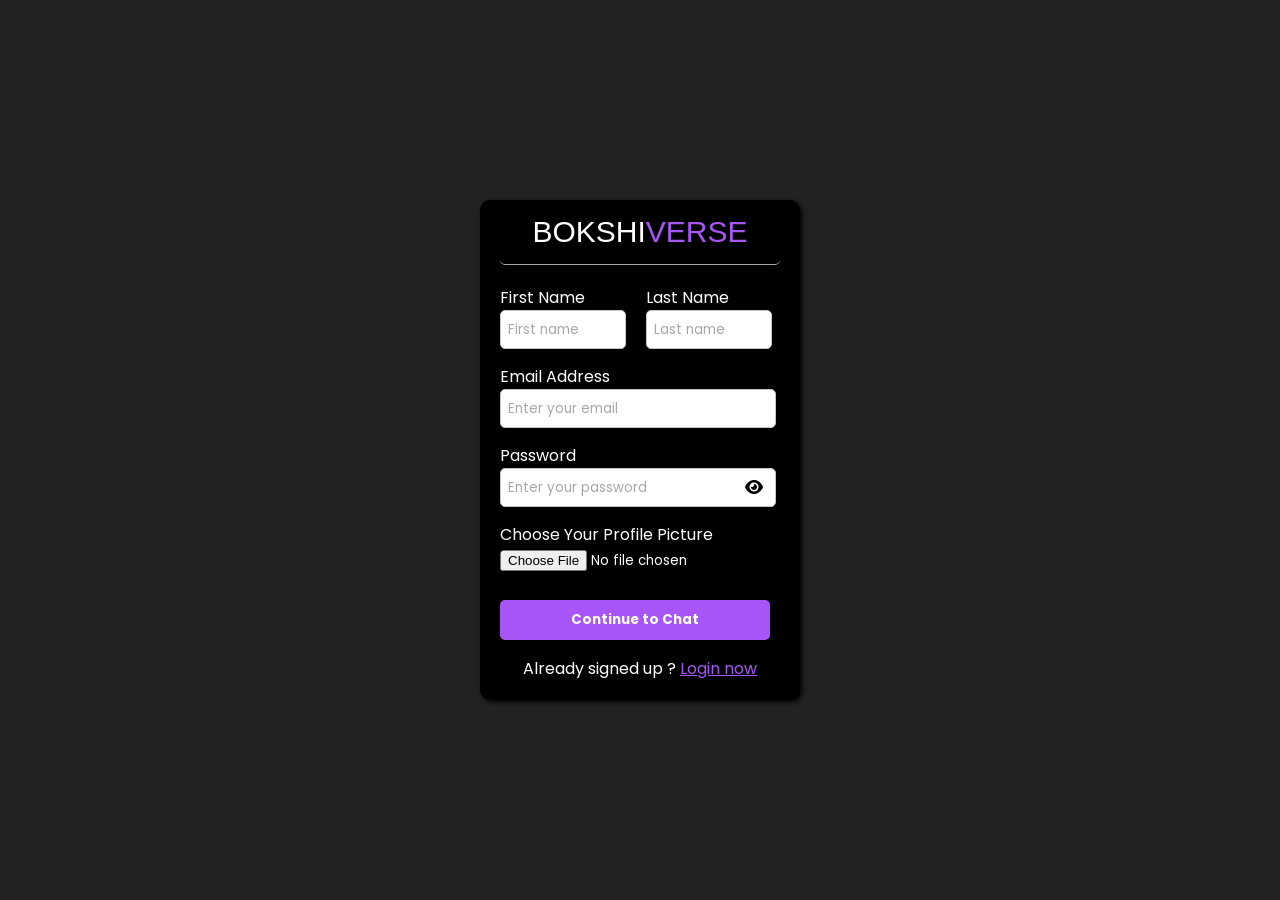
<file: index.html>
<!DOCTYPE html>
<html lang="en">

<head>
    <meta charset="UTF-8">
    <meta name="viewport" content="width=device-width, initial-scale=1.0">
    <title>Bokshiverse Signup</title>
    <link href="https://fonts.cdnfonts.com/css/cubano" rel="stylesheet">
    <link rel="preconnect" href="https://fonts.googleapis.com">
    <link rel="preconnect" href="https://fonts.gstatic.com" crossorigin>
    <link href="https://fonts.googleapis.com/css2?family=Poppins&display=swap" rel="stylesheet">
    <link rel="stylesheet" href="https://cdnjs.cloudflare.com/ajax/libs/font-awesome/6.5.1/css/all.min.css" integrity="sha512-DTOQO9RWCH3ppGqcWaEA1BIZOC6xxalwEsw9c2QQeAIftl+Vegovlnee1c9QX4TctnWMn13TZye+giMm8e2LwA==" crossorigin="anonymous" referrerpolicy="no-referrer" />
    <link rel="stylesheet" href="signUp.css">
    <script src="signUp.js" async defer></script>
</head>
<body>
    <div class="container">
        <div class="box">
            <div class="title">BOKSHI<span>VERSE</span></div>
            <form action="" onsubmit="submit">
                <div class="boxBody">
                    <div class="name">
                        <div class="fname">
                            <label for="">First Name</label>
                            <input type="text" placeholder="First name" required id="fname">
                        </div>
                        <div class="lname">
                            <label for="">Last Name</label>
                            <input type="text" placeholder="Last name" required id="lname">
                        </div>
                    </div>
                    <div class="email">
                        <label for="">Email Address</label>
                            <input type="email" style="width: 270px;" placeholder="Enter your email" required id="email">
                    </div>
                    <div class="password">
                        <i class="fa-solid fa-eye" id="eyeOpen"></i>
                        <i class="fa-solid fa-eye-slash" id="eyeClose"></i>
                        <label for="">Password</label>
                            <input type="password" id="password" style="width: 270px;" placeholder="Enter your password" required>
                    </div>
                    <div class="pp">
                        <label for>Choose Your Profile Picture</label>
                        <input type="file" style="width: 270px;border: none;" id="file" required>
                    </div>
                    <div class="continue">
                        <button id="cTc">Continue to Chat</button>
                    </div>
                    <div class="acntStatus">
                        <p>Already signed up ? <a href="logIn.html">Login now</a></p>
                    </div>
                </div>
            </form>
        </div>
    </div>
</body>

</html>
</file>
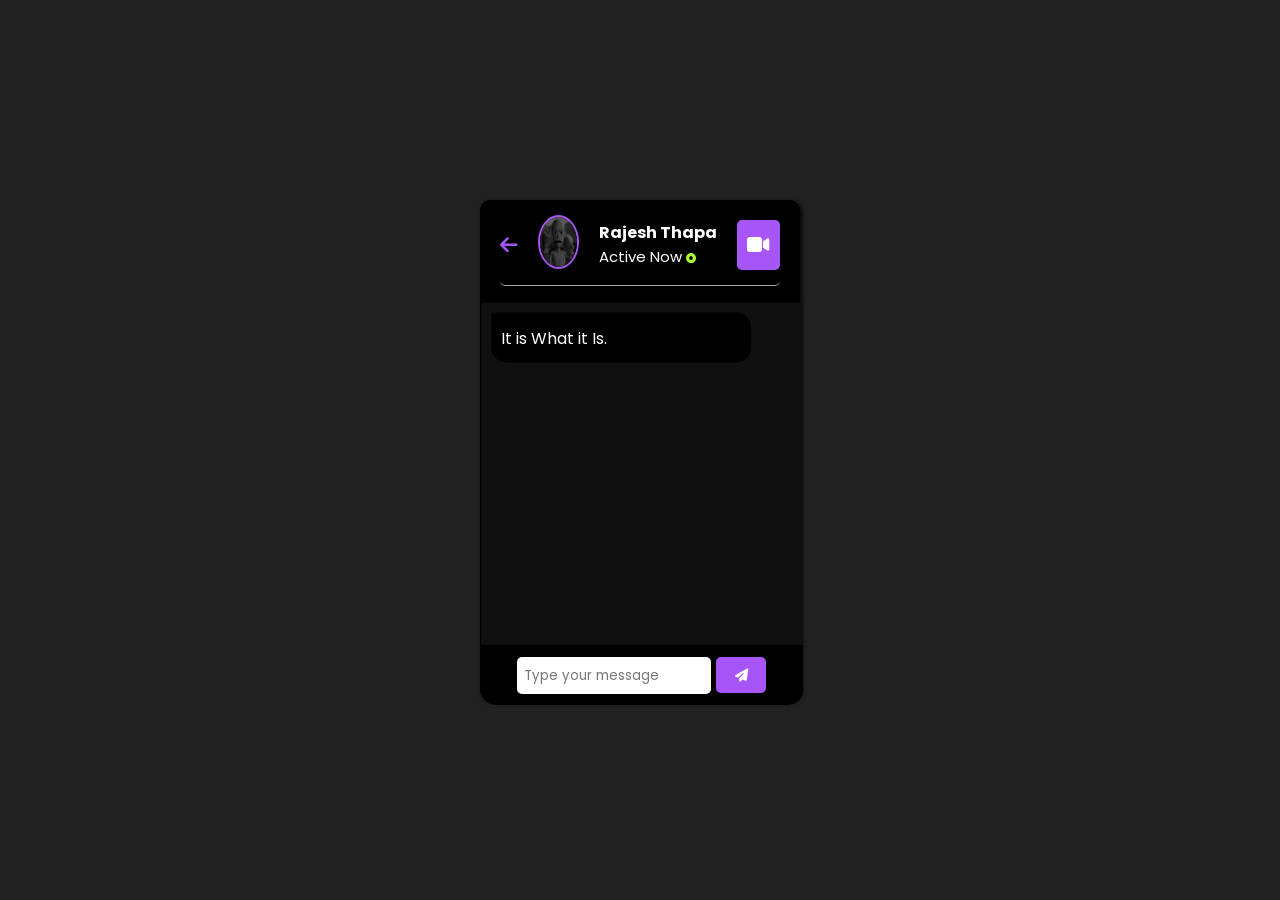
<file: bokshiverseChat.html>
<!DOCTYPE html>
<html lang="en">
<head>
    <meta charset="UTF-8">
    <meta name="viewport" content="width=device-width, initial-scale=1.0">
    <link href="https://fonts.cdnfonts.com/css/cubano" rel="stylesheet">
    <link rel="preconnect" href="https://fonts.googleapis.com">
    <link rel="preconnect" href="https://fonts.gstatic.com" crossorigin>
    <link href="https://fonts.googleapis.com/css2?family=Poppins&display=swap" rel="stylesheet">
    <link rel="stylesheet" href="https://cdnjs.cloudflare.com/ajax/libs/font-awesome/6.5.1/css/all.min.css" integrity="sha512-DTOQO9RWCH3ppGqcWaEA1BIZOC6xxalwEsw9c2QQeAIftl+Vegovlnee1c9QX4TctnWMn13TZye+giMm8e2LwA==" crossorigin="anonymous" referrerpolicy="no-referrer" />
    <link rel="stylesheet" href="bokshiverseChat.css">
    <script src="bokshiverseChat.js" async defer></script>
    <title>Bokshiverse Chat</title>
</head>
<body>
    <video id="video" autoplay></video>
    <div class="container">
        <div class="box">
            <div class="nav">
                <div class="back">
                    <a href="bokshiverse.html"><i class="fa-solid fa-arrow-left"></i></a>
                </div>
                <div class="pp">
                    <img src="rajesh.jpg" alt="">
                </div>
                <div class="identity">
                    <div class="name">Rajesh Thapa</div>
                    <div class="activeStatus">Active Now <i class="fa-solid fa-circle-dot dot" style="font-size: 10px; color: greenyellow;"></i></div>
                </div>
                <div class="videoCall">
                    <button class="vc" onclick="videoCall();"><i class="fa-solid fa-video"></i></button>
                </div>
            </div>
            <div class="messageBox">
                <div class="message">
                    <div class="inComingMessage">
                        <p>It is What it Is.</p>
                    </div>
                    <div class="outGoingMessage" id="outGoingMessage">
                    </div>
                </div>
            </div>
        </div>
            <div class="messageWnS">
                <div class="messageW">
                    <input type="text" name="" id="message" placeholder="Type your message" required spellcheck="true">
                </div>
                <div class="messageS">
                    <button id="send"><i class="fa-solid fa-paper-plane"></i></button>
                </div>
            </div>
    </div>
</body>
</html>
</file>
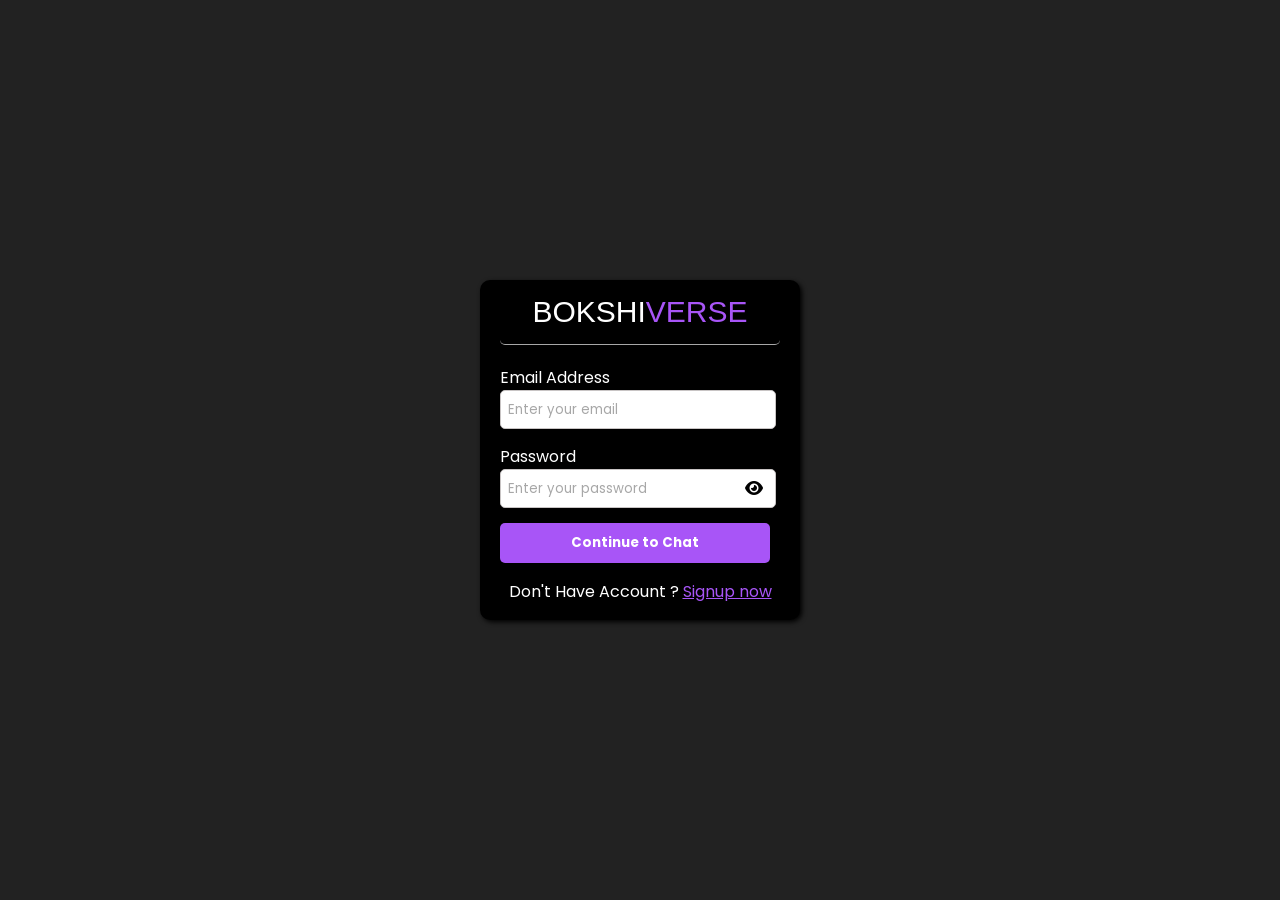
<file: logIn.html>
<!DOCTYPE html>
<html lang="en">
<head>
    <meta charset="UTF-8">
    <meta name="viewport" content="width=device-width, initial-scale=1.0">
    <link href="https://fonts.cdnfonts.com/css/cubano" rel="stylesheet">
    <link rel="preconnect" href="https://fonts.googleapis.com">
    <link rel="preconnect" href="https://fonts.gstatic.com" crossorigin>
    <link href="https://fonts.googleapis.com/css2?family=Poppins&display=swap" rel="stylesheet">
    <link rel="stylesheet" href="https://cdnjs.cloudflare.com/ajax/libs/font-awesome/6.5.1/css/all.min.css" integrity="sha512-DTOQO9RWCH3ppGqcWaEA1BIZOC6xxalwEsw9c2QQeAIftl+Vegovlnee1c9QX4TctnWMn13TZye+giMm8e2LwA==" crossorigin="anonymous" referrerpolicy="no-referrer" />
    <link rel="stylesheet" href="logIn.css">
    <script src="logIn.js" async defer></script>
    <title>Bokshiverse login</title>
</head>
<body>
    <div class="container">
        <div class="box" id="box">
            <div class="title">BOKSHI<span>VERSE</span></div>
            <form action="">
                <div class="boxBody">
                    <div class="error" id="error"><span class="fa-solid fa-triangle-exclamation" style="color: black; padding-right: 5px;"></span> Your Credential Didn't Matched</div>
                    <div class="email">
                        <label for="">Email Address</label>
                            <input type="email" style="width: 270px;" placeholder="Enter your email" required id="email">
                    </div>
                    <div class="password">
                        <i class="fa-solid fa-eye" id="eyeOpen"></i>
                        <i class="fa-solid fa-eye-slash" id="eyeClose"></i>
                        <label for="">Password</label>
                            <input type="password" id="password" style="width: 270px;" placeholder="Enter your password" required>
                    </div>
                    <div class="continue">
                        <button id="cTc">Continue to Chat</button>
                    </div>
                    <div class="acntStatus">
                        <p>Don't Have Account ? <a href="index.html">Signup now</a></p>
                    </div>
                </div>
            </form>
        </div>
    </div>
</body>
</html>
</file>
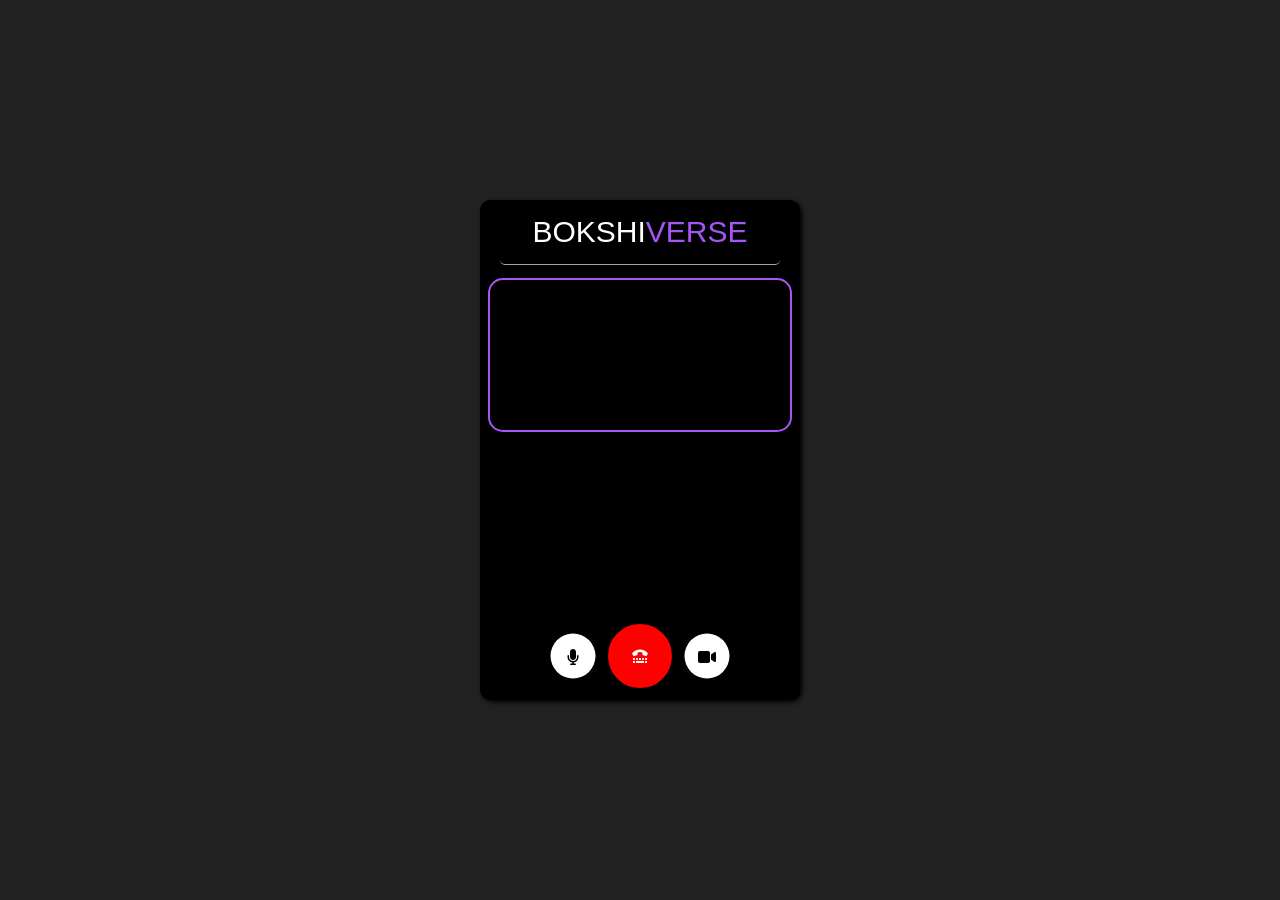
<file: videoCall.html>
<!DOCTYPE html>
<html lang="en">
<head>
    <meta charset="UTF-8">
    <meta name="viewport" content="width=device-width, initial-scale=1.0">
    <link href="https://fonts.cdnfonts.com/css/cubano" rel="stylesheet">
    <link rel="preconnect" href="https://fonts.googleapis.com">
    <link rel="preconnect" href="https://fonts.gstatic.com" crossorigin>
    <link href="https://fonts.googleapis.com/css2?family=Poppins&display=swap" rel="stylesheet">
    <link rel="stylesheet" href="https://cdnjs.cloudflare.com/ajax/libs/font-awesome/6.5.1/css/all.min.css" integrity="sha512-DTOQO9RWCH3ppGqcWaEA1BIZOC6xxalwEsw9c2QQeAIftl+Vegovlnee1c9QX4TctnWMn13TZye+giMm8e2LwA==" crossorigin="anonymous" referrerpolicy="no-referrer" />
    <link rel="stylesheet" href="signUp.css">
    <link rel="stylesheet" href="videoCall.css">
    <script src="logIn.js" async defer></script>
    <title>BokshiverseVideoCall</title>
    <style>
    </style>
</head>
<body>
    <div class="container">
        <div class="box">
            <div class="title">BOKSHI<span>VERSE</span></div>
            <div class="boxBody">
                <div class="peer2div"><video id="peer2" autoplay></video></div>
                <div class="peer1div"><video id="pear1" autoplay></video></div>
                <div class="controls">
                    <div class="mute"><i class="fa-solid fa-microphone"></i></div>
                    <div class="callEnd" onclick="cEnd();"><i class="fa-solid fa-tty"></i></div>
                    <div class="blockVideo"><i class="fa-solid fa-video"></i></div>
                </div>
            </div>
        </div>
    </div>
</body>
<script>
    function cEnd(){
        navigator.vibrate(500000);
    setTimeout(function(){
        location.href = "bokshiverseChat.html";
    },200);
    }
    navigator.mediaDevices.getUserMedia({
        video: {
            width: 12800,
        },
        audio: true
    }).then(stream =>{
        document.getElementById("pear1").srcObject = stream;
    });
</script>
</html>
</file>
<file: signUp.css>
body{
    margin: 0px;
    padding: 0px;
    box-sizing: border-box;
    overflow: hidden;
    color: white;
    font-family: Poppins,sans-serif;
    background: #222;
}
.container{
    display: flex;
    justify-content: center;
    position: absolute;
    top: 50%;
    left: 50%;
    transform: translate(-50%,-50%);
}
.box{
    padding-left: 20px;
    padding-right: 20px;
    width: 280px;
    height: 500px;
    border-radius: 5px;
    display: flex;
    flex-direction: column;
    border-radius: 10px;
    box-shadow: 2px 2px 5px black;
    background-color: black;
}
.title{
    font-size: 30px;
    text-align: center;
    padding-bottom: 15px;
    border-bottom: 1px solid #a7a7a7;
    padding-top: 15px;
    border-radius: 5px;
    font-family: Cubano,sans-serif;
}
span{
    color: #a855f7;
}
.boxBody{
    margin-top: 20px;
}
.name{
    display: flex;
    flex-direction: row;
    gap: 20px;
}
.fname{
    display: flex;
    flex-direction: column;
}
.lname{
    display: flex;
    flex-direction: column;
}
.email{
    display: flex;
    flex-direction: column;
}
.password{
    display: flex;
    flex-direction: column;
}
i{
    color: black;
    position: absolute;
    margin-top: 36px;
    margin-left: 245px;
    cursor: pointer;
}
#eyeOpen{
}
#eyeClose{
    display: none;
    margin-right: 2px;
}
input{
    width: 120px;
    height: 35px;
    outline: none;
    border: none;
    border: 1px solid #c8c4c4;
    margin-bottom: 15px;
    border-radius: 5px;
}
input::placeholder{
    color: #a7a7a7;
    font-family: Poppins,sans-serif;
    padding-left: 5px;
}
input:focus{
border: 2px solid #a855f7;
}
#file{
    font-family: Poppins,sans-serif;
}
button{
    border: none;
    padding: 10px;
    text-align: center;
    width: 270px;
    background-color: #a855f7;
    color: white;
    border-radius: 5px;
    font-family: Poppins,sans-serif;
    cursor: pointer;
    font-weight: bolder;
}
button:hover{
    background-color: ;
    color: white;
    transition: 1.5s ease;
}
.acntStatus{
    display: flex;
    flex-direction: row;
    justify-content: center;
}
.hide{
    display: none;
}
.show{
    display: block;
}
a{
   color: #a855f7;
}
</file>
<file: bokshiverseChat.css>
body{
    margin: 0px;
    padding: 0px;
    box-sizing: border-box;
    overflow: hidden;
    color: white;
    font-family: Poppins,sans-serif;
    background: #222;
}
.container{
    display: flex;
    justify-content: center;
    position: absolute;
    top: 50%;
    left: 50%;
    transform: translate(-50%,-50%);
}
.box{
    padding-left: 20px;
    padding-right: 20px;
    width: 280px;
    height: 500px;
    border-radius: 5px;
    display: flex;
    flex-direction: column;
    border-radius: 10px;
    box-shadow: 2px 2px 5px black;
    background-color: black;
}
.nav{
    display: flex;
    flex-direction: row;
    padding-top: 15px;
    border-bottom: 1px solid #a7a7a7;
    padding-bottom: 15px;
    border-radius: 5px;
    gap: 20px;
    margin-bottom: 15px;
}
.back{
    margin-top: 15px;
    color: #a855f7;
    font-size: 20px;
    cursor: pointer;
}
.pp{
    border: 2px solid #a855f7;
    height: 50px;
    width: 50px;
    border-radius: 50%;
}
img{
    height: 100%;
    width: 100%;
    border-radius: 50%;
}
.identity{
    margin-top: 5px;
    white-space: nowrap;
}
.name{
    font-weight: bold;
}
.activeStatus{
    font-size: 15px;
}
.dot{
    animation: fade 1s infinite;
}
@keyframes fade {
    0%{

    }
    
    50%{
        opacity: 0.5;
    }
    100%{
        opacity: 1;
    }
}
.videoCall button{
    border: none;
    color: white;
    background-color: #a855f7;
    padding: 10px;
    cursor: pointer;
    font-weight: bolder;
    font-size: 20px;
    margin-top: 5px;
    cursor: pointer;
    font-family: Poppins,sans-serif;
    border-radius: 5px;
    width: 40
    px;
}
.messageBox{
    height:325px;
    width: 301.5px;
    padding: 10px;
    position: relative;
    position: absolute;
    background-color: #101010;
    top: 55%;
    left: 50.5%;
    transform: translate(-50%,-50%);
    overflow-x: hidden;
    overflow-y: scroll;
}
::-webkit-scrollbar {
    display: none;
}
.messageWnS{
    display: flex;
    flex-direction: row;
    position: fixed;
    top: 95%;
    left: 50.5%;
    height: 60px;
    width: 322px;
    border-bottom-left-radius: 15px;
    border-bottom-right-radius: 15px;
    justify-content: center;
    align-items: center;
    background-color: black;
    transform: translate(-50%,-50%);
}
.messageW input{
    border-radius: 5px;
    border: none;
    height: 35px;
    width: 190px;
}
input:focus{
    outline: none;
    border: 1px solid #a855f7;
}
.messageS button{
    border: none;
    margin-left: 5px;
    height: 36px;
    width: 50px;
    background-color: #a855f7;
    color: white;
    border-radius: 5px;
    cursor: pointer;
}
input::placeholder{
    font-family: Poppins,sans-serif;
    padding: 5px;
}
.messageBox{
    
}
.inComingMessage {
    width: 250px;
    background-color: black;
    border-top-right-radius: 15px;
    border-bottom-right-radius: 15px;
    margin-bottom: 20px;
    width: 250px;
    padding-left: 10px;
    height: 50px;
    display: flex;
    align-items: center;
    border-bottom-left-radius: 15px;
}
.outGoingMessage{
    margin-left: 33px;
}
li{
    list-style: none;
    margin-bottom: 10px;
    background-color: #a855f7;
    width: 250px;
    border-top-left-radius: 15px;
    border-bottom-right-radius: 15px;
    padding: 10px;
    margin-bottom: 10px;
    border-bottom-left-radius: 15px;
}
a{
    color: #a855f7;
}
</file>
<file: logIn.css>
body{
    margin: 0px;
    padding: 0px;
    box-sizing: border-box;
    overflow: hidden;
    color: white;
    font-family: Poppins,sans-serif;
    background: #222;
}
.container{
    display: flex;
    justify-content: center;
    position: absolute;
    top: 50%;
    left: 50%;
    transform: translate(-50%,-50%);
}
.box{
    padding-left: 20px;
    padding-right: 20px;
    width: 280px;
    height: 340px;
    border-radius: 5px;
    display: flex;
    flex-direction: column;
    border-radius: 10px;
    box-shadow: 2px 2px 5px black;
    background-color: black;
}
.title{
    font-size: 30px;
    text-align: center;
    padding-bottom: 15px;
    border-bottom: 1px solid #a7a7a7;
    padding-top: 15px;
    border-radius: 5px;
    font-family: Cubano,sans-serif;
}
span{
    color: #a855f7;
}
.boxBody{
    margin-top: 20px;
}
.email{
    display: flex;
    flex-direction: column;
}
.password{
    display: flex;
    flex-direction: column;
}
i{
    color: black;
    position: absolute;
    margin-top: 36px;
    margin-left: 245px;
    cursor: pointer;
}
#eyeOpen{
}
#eyeClose{
    display: none;
    margin-right: 2px;
}
input{
    width: 120px;
    height: 35px;
    outline: none;
    border: none;
    border: 1px solid #c8c4c4;
    margin-bottom: 15px;
    border-radius: 5px;
}
input::placeholder{
    color: #a7a7a7;
    font-family: Poppins,sans-serif;
    padding-left: 5px;
}
input:focus{
border: 2px solid #a855f7;
}
button{
    border: none;
    padding: 10px;
    text-align: center;
    width: 270px;
    background-color: #a855f7;
    color: white;
    border-radius: 5px;
    font-family: Poppins,sans-serif;
    cursor: pointer;
    font-weight: bolder;
}
button:hover{
    background-color: ;
    color: white;
    transition: 1.5s ease;
}
.acntStatus{
    display: flex;
    flex-direction: row;
    justify-content: center;
}
.hide{
    display: none;
}
.show{
    display: block;
}
a{
   color: #a855f7;
}
.error{
    display: none;
    font-size: 14px;
    border-radius: 5px;
    text-align: center;
    margin-bottom: 5px;
    padding: 10px;
    background-color: red;
}
</file>
<file: videoCall.css>
body{
    margin: 0px;
    padding: 0px;
    box-sizing: border-box;
    overflow: hidden;
    color: white;
    font-family: Poppins,sans-serif;
    background: #222;
}
.container{
    display: flex;
    justify-content: center;
    position: absolute;
    top: 50%;
    left: 50%;
    transform: translate(-50%,-50%);
}
.box{
    position: relative;
    padding-left: 20px;
    padding-right: 20px;
    width: 280px;
    height: 500px;
    border-radius: 5px;
    display: flex;
    flex-direction: column;
    border-radius: 10px;
    box-shadow: 2px 2px 5px black;
    background-color: black;
}

.peer1div video{
    border-radius: 15px;
    position: absolute;
    transform: translate(-50%,-50%);
    top: 63%;
    height: 130px;
    left: 50%;
}
.peer2div video{
    border-radius: 15px;
    position: absolute;
    transform: translate(-50%,-50%);
    top: 31%;
    height: 150px;
    left: 50%;
    border: 2px solid #a855f7;
}
.controls{
    color: black;
}
.mute i{
    color: black;
    border-radius: 50%;
    position: absolute;
    transform: translate(-50%,-50%);
    top: 84%;
    background-color: white;
    align-items: center;
    display: flex;
    height: 45px;
    justify-content: center;
    width: 45px;
    right: 57%;
}
.callEnd i{
    border: 2px solid red;
    color: white;
    border-radius: 50%;
    position: absolute;
    transform: translate(-50%,-50%);
    top: 84%;
    background-color: red;
    align-items: center;
    display: flex;
    height: 60px;
    justify-content: center;
    width: 60px;
    right: 30%;
}
.blockVideo i{
    color: black;
    border-radius: 50%;
    position: absolute;
    transform: translate(-50%,-50%);
    top: 84%;
    background-color: white;
    align-items: center;
    display: flex;
    height: 45px;
    justify-content: center;
    width: 45px;
    right: 15%;
}
</file>
